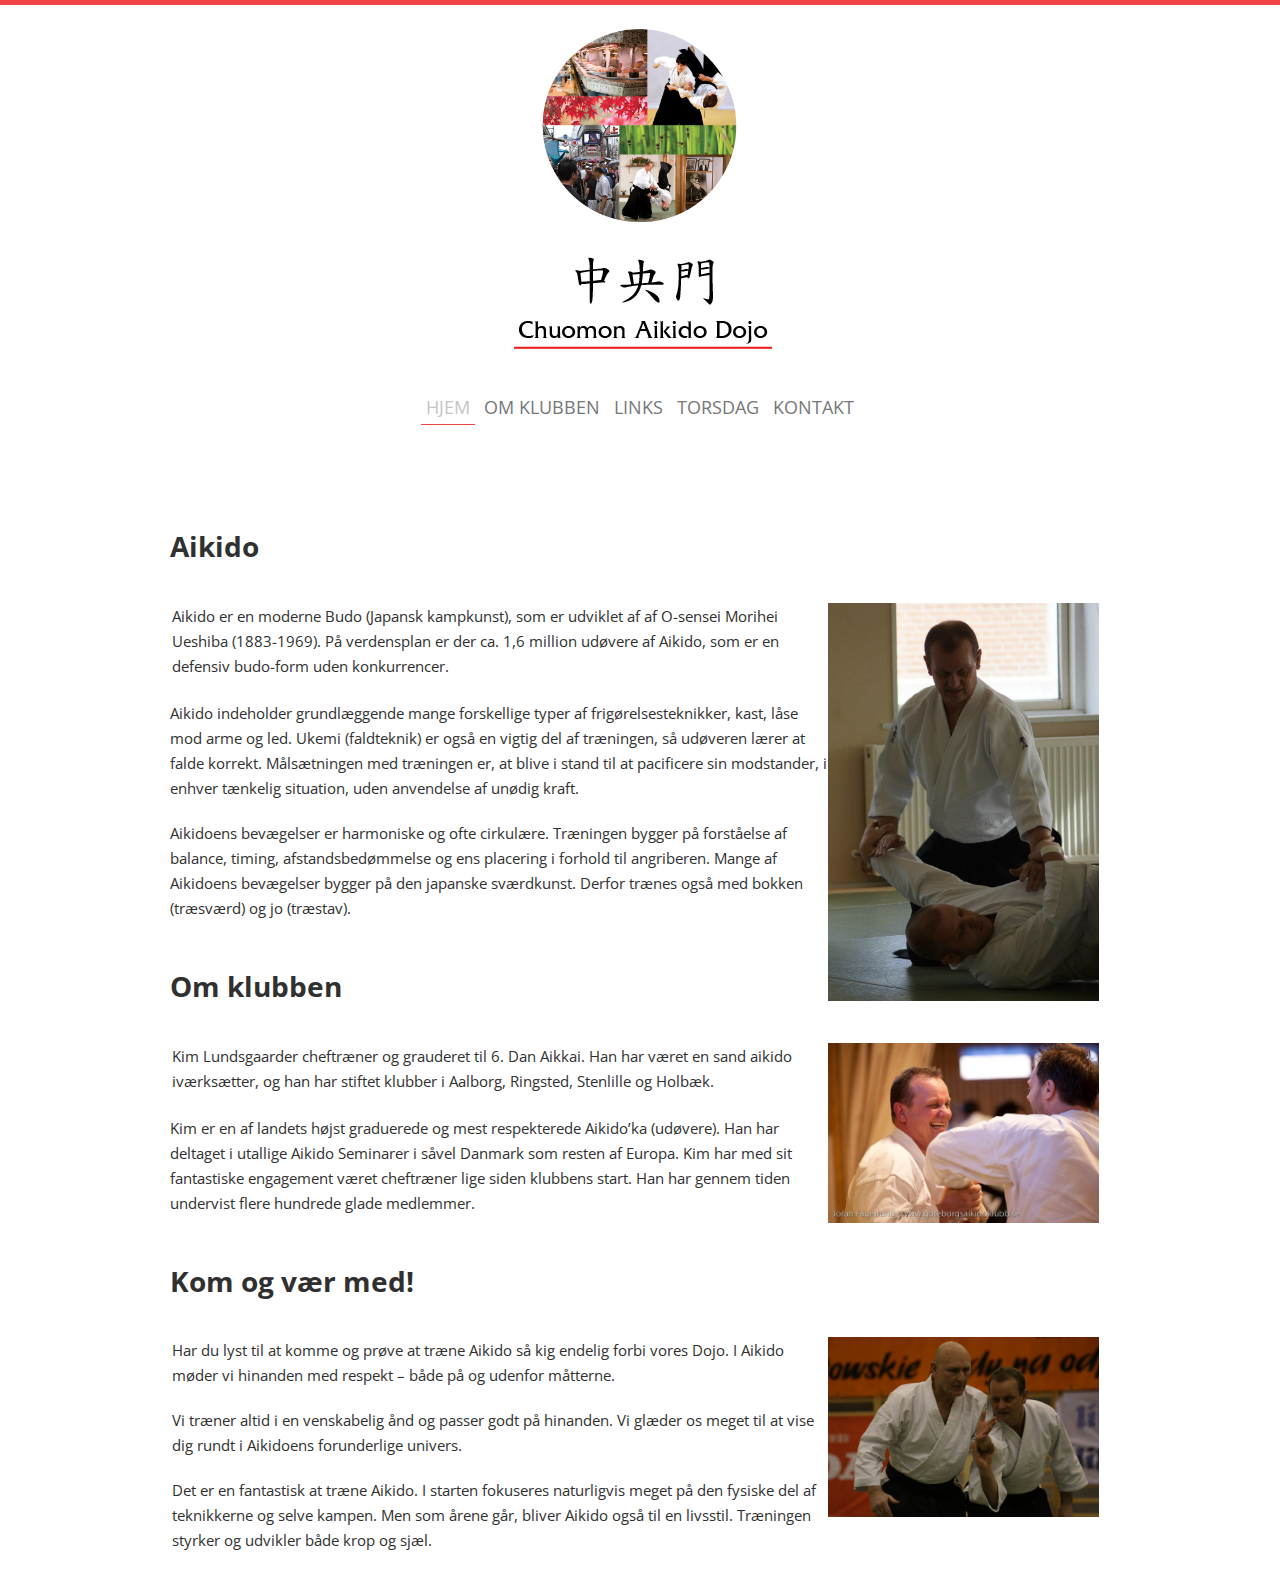
<file: index.html>
﻿<!DOCTYPE html>
<html>
  <head>

    <meta charset="utf-8">
    <meta content="" name="description">
    <meta content="width=device-width, initial-scale=1" name="viewport">
    <title>Velkommen til Choumon Aikido Dojo Holbæk</title>

    <link type="text/css" rel="stylesheet" href="https://fonts.googleapis.com/css?family=Open+Sans:400italic,400,300,600,700">
    <link type="text/css" rel="stylesheet" href="https://fonts.googleapis.com/css?family=Open+Sans+Condensed:300">

    <!-- Latest compiled and minified CSS -->
    <link rel="stylesheet" href="https://maxcdn.bootstrapcdn.com/bootstrap/3.2.0/css/bootstrap.min.css">
    <link href="https://maxcdn.bootstrapcdn.com/font-awesome/4.2.0/css/font-awesome.min.css" rel="stylesheet">

    <link href="style.css" rel="stylesheet"/>
  </head>
  <body>
    <!-- HTML header -->
    <header>
      <div id="logo">
        <img src="dojo-logo.png" alt="">
      </div>
      <div id="site-heading">
        <img src="dojo-titel.png" alt=x2"">

      </div>
      <ul id="nav">
        <li class="active"><a href="index.html">Hjem</a></li>
        <li class=""><a href="omklubben.html">Om klubben</a></li>
        <li class=""><a href="links.html">Links</a></li>
        <li class=""><a href="torsdage.html">Torsdag</a></li>
        <li class=""><a href="kontakt.html">Kontakt</a></li>
      </ul>
    </header>
    <div id="main-contents">
      <div class="container">
	<div class="page-contents">
		<h1 class="page-title">Aikido</h1>
	  <div>
	    <div class="float-left">
	      <p>
		Aikido er en moderne Budo (Japansk kampkunst), som er
		udviklet af af O-sensei Morihei Ueshiba (1883-1969). På
		verdensplan er der ca. 1,6 million udøvere af Aikido, som er
		en defensiv budo-form uden konkurrencer.
	      </p>
	    </div>
	    <div class="float-right">
	      <img src="kim2.png" alt="">
	    </div>
	  </div>

	  <p>
	    Aikido indeholder grundlæggende mange forskellige typer af
	    frigørelsesteknikker, kast, låse mod arme og led. Ukemi (faldteknik)
	    er også en vigtig del af træningen, så udøveren lærer at falde
	    korrekt. Målsætningen med træningen er, at blive i stand til at
	    pacificere sin modstander, i enhver tænkelig situation, uden
	    anvendelse af unødig kraft.
	  </p>


	  <p>
	    Aikidoens bevægelser er harmoniske og ofte cirkulære. Træningen bygger på forståelse af balance, timing, afstandsbedømmelse og ens placering i forhold til angriberen. Mange af Aikidoens bevægelser bygger på den japanske sværdkunst. Derfor trænes også med bokken (træsværd) og jo (træstav).
	  </p>

          <h1 class="page-title">Om klubben</h1>
	  <div>
	    <div class="float-left">

	    <p>
	      Kim Lundsgaarder cheftræner og grauderet til 6. Dan Aikkai. Han har
	      været en sand aikido iværksætter, og han har stiftet
	      klubber i Aalborg, Ringsted, Stenlille og Holbæk.
	      </p>
	    </div>
	    <div class="float-right">
	      <img src="kim4.jpg" alt="">
	    </div>
	    <p>
	      Kim er en af landets højst graduerede og mest
	      respekterede Aikido’ka (udøvere). Han har deltaget i
	      utallige Aikido Seminarer i såvel Danmark som resten af Europa.

	      Kim har med sit fantastiske engagement været cheftræner
	      lige siden klubbens start. Han har gennem tiden
	      undervist flere hundrede glade medlemmer.
	    </p>


	  </div>
	  <h1 class="page-title">Kom og vær med!</h1>
	  <div>
	    <div>
	      <div class="float-left">
	    <p>
	      Har du lyst til at komme og prøve at træne Aikido så kig endelig forbi
	      vores Dojo. I Aikido møder vi hinanden med respekt –
	      både på og udenfor måtterne.
	    </p>

	    <p>
	      Vi træner altid i en venskabelig ånd og passer godt på
	      hinanden. Vi glæder os meget til at
	      vise dig rundt i Aikidoens forunderlige univers.
	    </p>
	    <p>
	      Det er en fantastisk at træne Aikido. I starten
	      fokuseres naturligvis meget på den fysiske del af
	      teknikkerne og selve kampen.
	      Men som årene går, bliver Aikido også til en livsstil.
	      Træningen styrker og udvikler både krop og sjæl.
	    </p>
	    </div>
	      <div class="float-right">

		<img src="kim3.jpg" alt="">
		</div>
	      </div>
	    &nbsp;
	  </div>



	</div>

      </div>

    </div>
</div>
<footer>
  <!--
  <div id="footer-quote">
    <div class="container">
      <div class="contents">
        <div class="quote-icon">
          <i class="fa fa-quote-right"></i>
        </div>
        <span class="quote-name">Walt Disney</span>
        <div class="quote-text">
          You can design and create, and build the most wonderful place in the world. But it takes <span class="colored-text">people</span> to make the dream a reality.
        </div>
      </div>
    </div>
  </div>
  <div id="bottom">
    <div class="container">
      <ul id="social-icons">
        <li><a href="#"><i class="fa fa-facebook"></i></a></li>
        <li><a href="#"><i class="fa fa-twitter"></i></a></li>
        <li><a href="#"><i class="fa fa-google-plus"></i></a></li>
        <li><a href="#"><i class="fa fa-linkedin"></i></a></li>
        <li><a href="#"><i class="fa fa-pinterest"></i></a></li>
      </ul>
    </div>
  </div>
  -->
</footer>




<script src="https://ajax.googleapis.com/ajax/libs/jquery/1.11.1/jquery.min.js"></script>
<!-- Include all compiled plugins (below), or include individual
files as needed -->
<!-- Latest compiled and minified JavaScript -->
<script src="https://maxcdn.bootstrapcdn.com/bootstrap/3.2.0/js/bootstrap.min.js"></script>

</body>
</html>
</file>
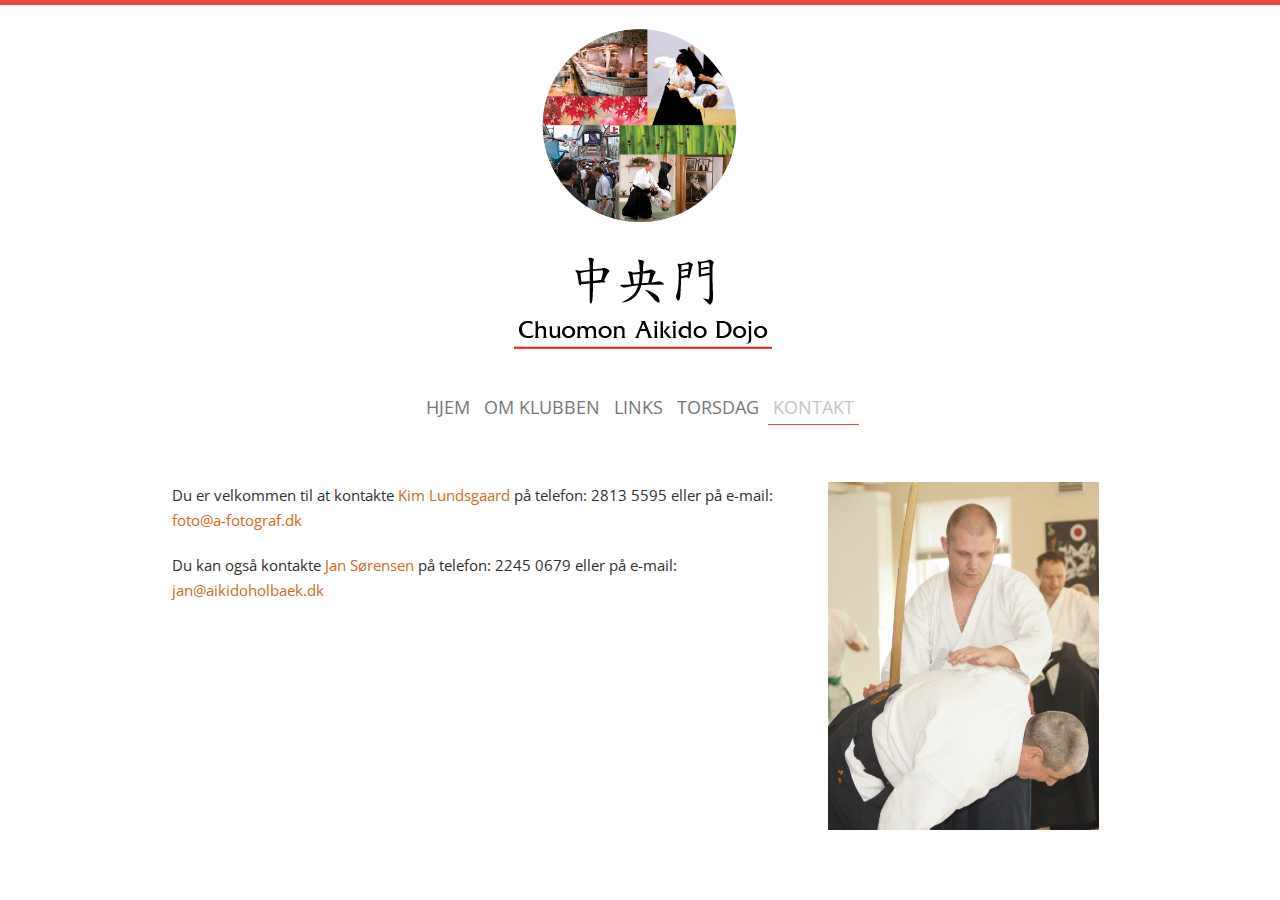
<file: kontakt.html>
<!DOCTYPE html>
<html>
  <head>
    <meta charset="utf-8">
    <meta content="" name="description">
    <meta content="width=device-width, initial-scale=1" name="viewport">
    <title>Velkommen til Choumon Aikido Dojo Holbæk</title>

    <link type="text/css" rel="stylesheet" href="https://fonts.googleapis.com/css?family=Open+Sans:400italic,400,300,600,700">
    <link type="text/css" rel="stylesheet" href="https://fonts.googleapis.com/css?family=Open+Sans+Condensed:300">

    <!-- Latest compiled and minified CSS -->
    <link rel="stylesheet" href="https://maxcdn.bootstrapcdn.com/bootstrap/3.2.0/css/bootstrap.min.css">


    <link href="https://maxcdn.bootstrapcdn.com/font-awesome/4.2.0/css/font-awesome.min.css" rel="stylesheet">



    <link href="style.css" rel="stylesheet"/>
  </head>
  <body>
    <!-- HTML header -->
    <header>
      <div id="logo">
        <img src="dojo-logo.png" alt="">
      </div>
      <div id="site-heading">
        <img src="dojo-titel.png" alt=x2"">

      </div>
      <ul id="nav">
        <li class=""><a href="index.html">Hjem</a></li>
        <li class=""><a href="omklubben.html">Om klubben</a></li>
        <li class=""><a href="links.html">Links</a></li>
        <li class=""><a href="torsdage.html">Torsdag</a></li>
        <li class="active"><a class="active" href="kontakt.html">Kontakt</a></li>
      </ul>
    </header>
    <div id="main-contents">
      <div class="container">
	<div class="page-contents">
	  <div>
	    <div class="float-left">
	  <p>
	    Du er velkommen til at kontakte <a href="mailto:foto@a-fotograf.dk">Kim Lundsgaard</a> på telefon:
	    2813 5595  eller på e-mail: <a href="mailto:foto@a-fotograf.dk">foto@a-fotograf.dk</a>
	    </p>

	  <p>
	    Du kan også kontakte <a href="mailto:jan@aikidoholbaek.dk">Jan Sørensen</a> på telefon: 2245 0679 eller på
	    e-mail: <a href="mailto:jan@aikidoholbaek.dk">jan@aikidoholbaek.dk</a>
	  </p>
	  </div>
	    <div class="float-right">
	      <img src="lch2.png"/>
	      </div>
	      </div>

	    &nbsp;
	</div>





	</div>

      </div>

    </div>
</div>
<footer>
  <!--
  <div id="footer-quote">
    <div class="container">
      <div class="contents">
        <div class="quote-icon">
          <i class="fa fa-quote-right"></i>
        </div>
        <span class="quote-name">Walt Disney</span>
        <div class="quote-text">
          You can design and create, and build the most wonderful place in the world. But it takes <span class="colored-text">people</span> to make the dream a reality.
        </div>
      </div>
    </div>
  </div>
  <div id="bottom">
    <div class="container">
      <ul id="social-icons">
        <li><a href="#"><i class="fa fa-facebook"></i></a></li>
        <li><a href="#"><i class="fa fa-twitter"></i></a></li>
        <li><a href="#"><i class="fa fa-google-plus"></i></a></li>
        <li><a href="#"><i class="fa fa-linkedin"></i></a></li>
        <li><a href="#"><i class="fa fa-pinterest"></i></a></li>
      </ul>
    </div>
  </div>
  -->
</footer>




<script src="https://ajax.googleapis.com/ajax/libs/jquery/1.11.1/jquery.min.js"></script>
<!-- Include all compiled plugins (below), or include individual
files as needed -->
<!-- Latest compiled and minified JavaScript -->
<script src="https://maxcdn.bootstrapcdn.com/bootstrap/3.2.0/js/bootstrap.min.js"></script>

</body>
</html>
</file>
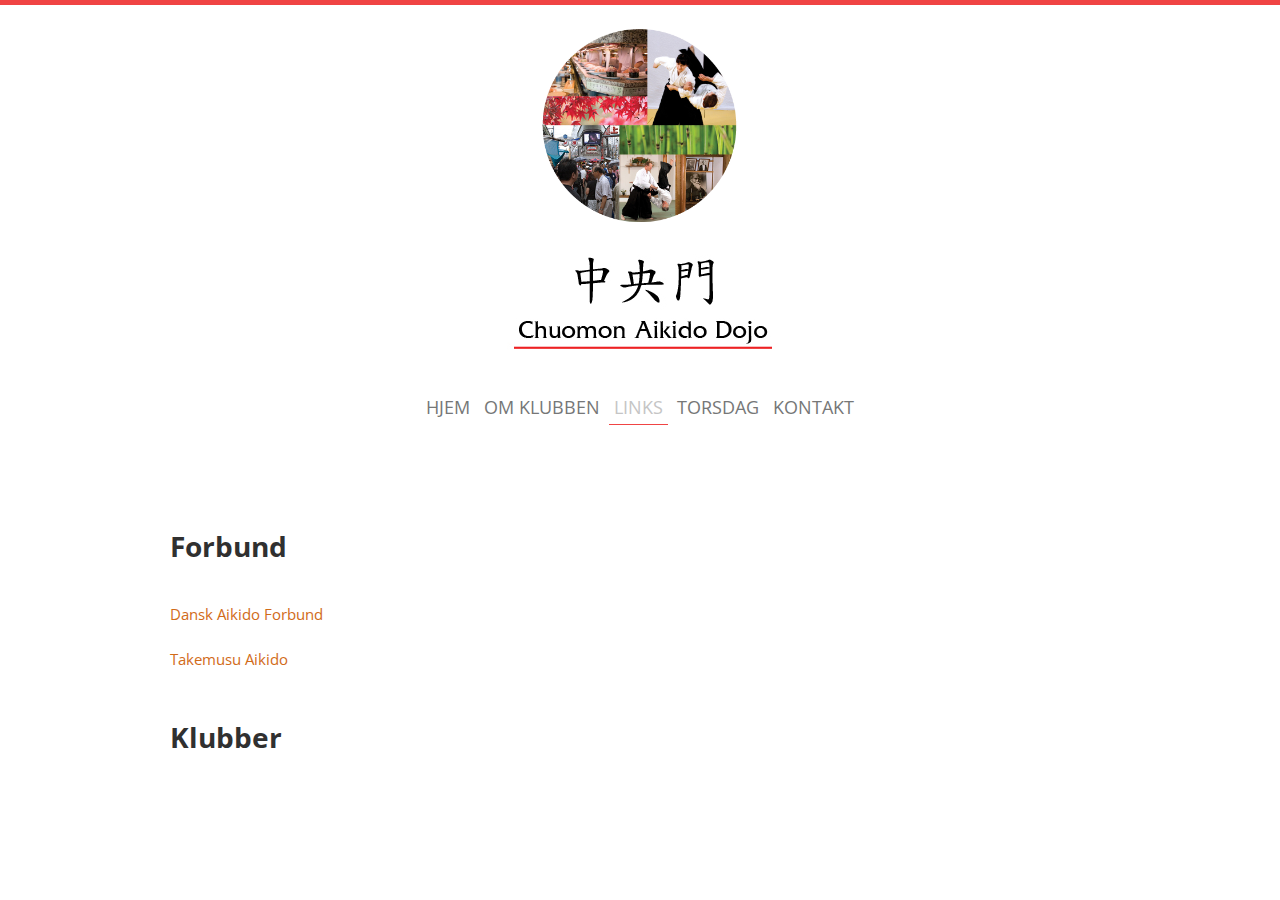
<file: links.html>
<!DOCTYPE html>
<html>
  <head>
    <meta charset="utf-8">
    <meta content="" name="description">
    <meta content="width=device-width, initial-scale=1" name="viewport">
    <title>Velkommen til Choumon Aikido Dojo Holbæk</title>

    <link type="text/css" rel="stylesheet" href="https://fonts.googleapis.com/css?family=Open+Sans:400italic,400,300,600,700">
    <link type="text/css" rel="stylesheet" href="https://fonts.googleapis.com/css?family=Open+Sans+Condensed:300">

    <!-- Latest compiled and minified CSS -->
    <link rel="stylesheet" href="https://maxcdn.bootstrapcdn.com/bootstrap/3.2.0/css/bootstrap.min.css">


    <link href="https://maxcdn.bootstrapcdn.com/font-awesome/4.2.0/css/font-awesome.min.css" rel="stylesheet">



    <link href="style.css" rel="stylesheet"/>
  </head>
  <body>
    <!-- HTML header -->
    <header>
      <div id="logo">
        <img src="dojo-logo.png" alt="">
      </div>
      <div id="site-heading">
        <img src="dojo-titel.png" alt=x2"">

      </div>
      <ul id="nav">
        <li class=""><a href="index.html">Hjem</a></li>
        <li class=""><a href="omklubben.html">Om klubben</a></li>
        <li class="active"><a href="links.html">Links</a></li>
        <li class=""><a href="torsdage.html">Torsdag</a></li>
        <li class=""><a href="kontakt.html">Kontakt</a></li>
      </ul>
    </header>
    <div id="main-contents">
      <div class="container">
	<div class="page-contents">
	  <h2 class="page-title">Forbund</h2>
	  <p>
	    <a href="http://aikidoforbund.dk/velkommen">Dansk Aikido Forbund</a>
	  </p>
	  <p>
	    <a href="http://takemusu.dk">Takemusu Aikido</a>
	  </p>
	  <h2 class="page-title">Klubber</h2>


	    &nbsp;
	</div>





	</div>

      </div>

    </div>
</div>
<footer>
  <!--
  <div id="footer-quote">
    <div class="container">
      <div class="contents">
        <div class="quote-icon">
          <i class="fa fa-quote-right"></i>
        </div>
        <span class="quote-name">Walt Disney</span>
        <div class="quote-text">
          You can design and create, and build the most wonderful place in the world. But it takes <span class="colored-text">people</span> to make the dream a reality.
        </div>
      </div>
    </div>
  </div>
  <div id="bottom">
    <div class="container">
      <ul id="social-icons">
        <li><a href="#"><i class="fa fa-facebook"></i></a></li>
        <li><a href="#"><i class="fa fa-twitter"></i></a></li>
        <li><a href="#"><i class="fa fa-google-plus"></i></a></li>
        <li><a href="#"><i class="fa fa-linkedin"></i></a></li>
        <li><a href="#"><i class="fa fa-pinterest"></i></a></li>
      </ul>
    </div>
  </div>
  -->
</footer>




<script src="https://ajax.googleapis.com/ajax/libs/jquery/1.11.1/jquery.min.js"></script>
<!-- Include all compiled plugins (below), or include individual
files as needed -->
<!-- Latest compiled and minified JavaScript -->
<script src="https://maxcdn.bootstrapcdn.com/bootstrap/3.2.0/js/bootstrap.min.js"></script>

</body>
</html>
</file>
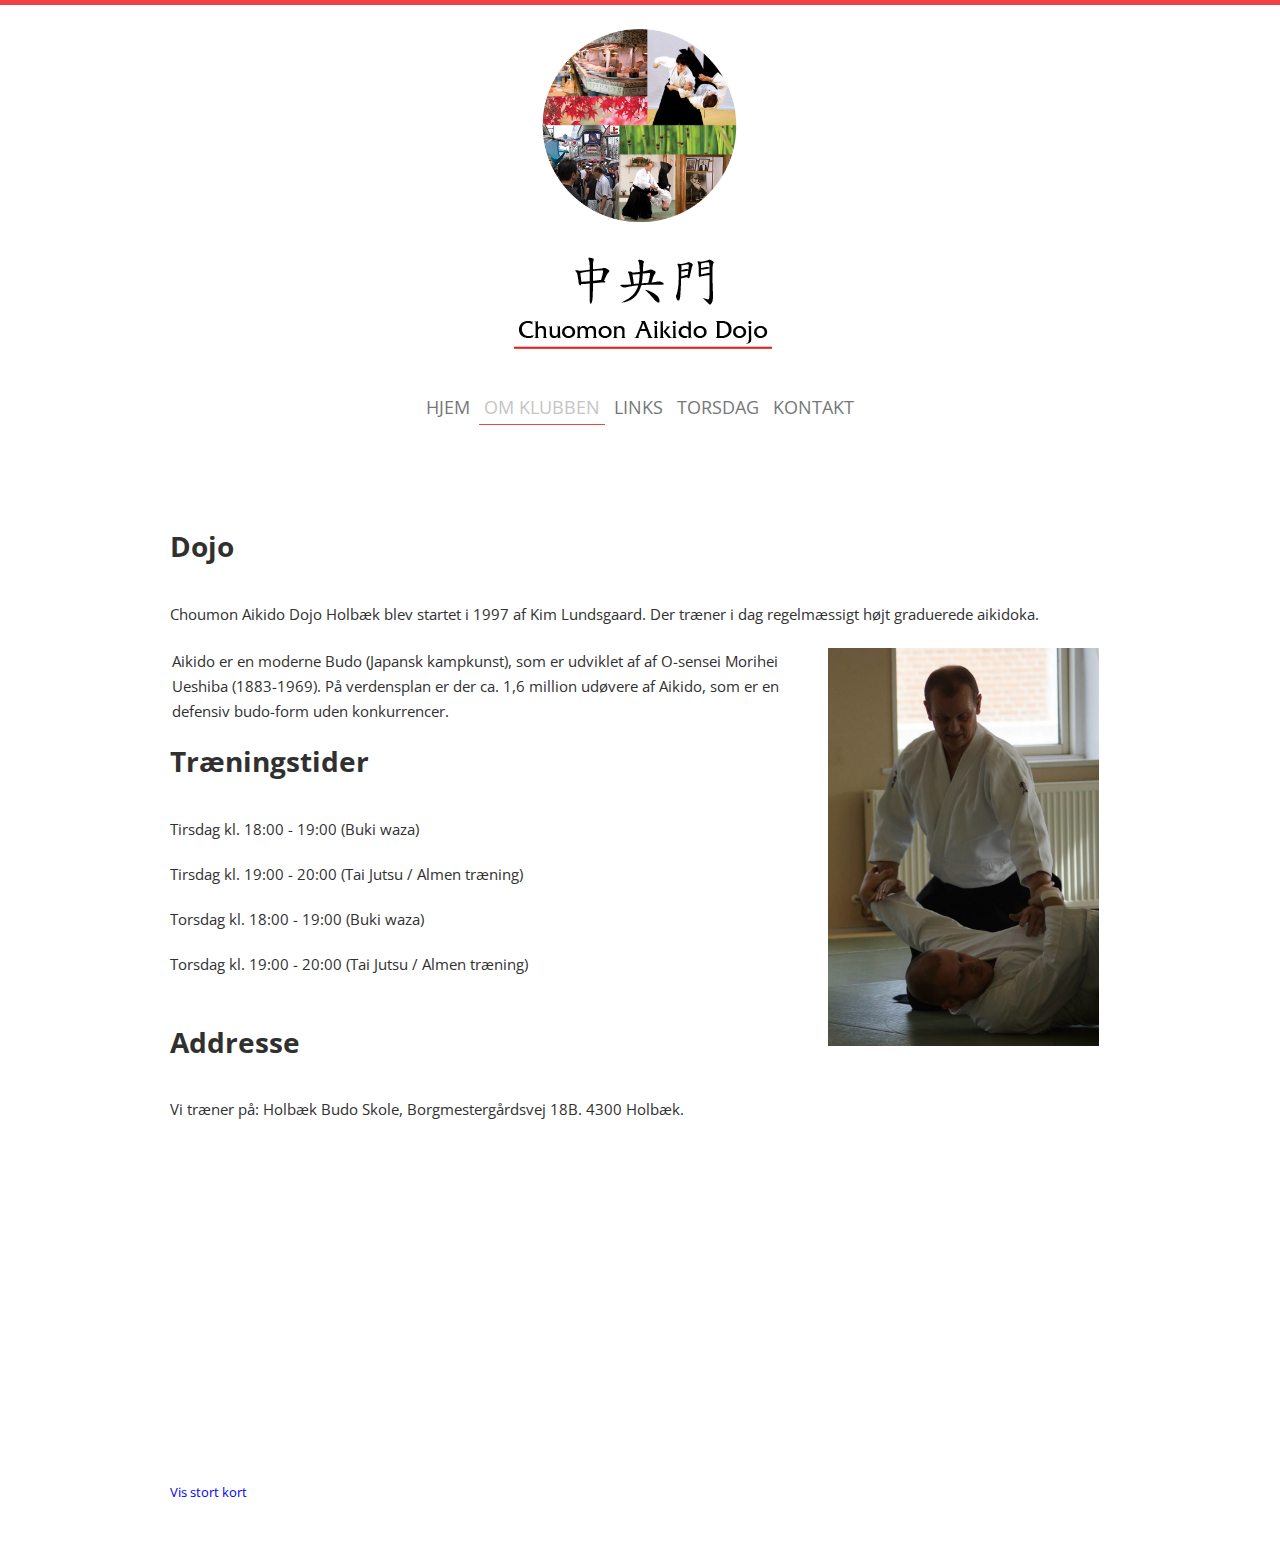
<file: omklubben.html>
<!DOCTYPE html>
<html>
  <head>
    <meta charset="utf-8">
    <meta content="" name="description">
    <meta content="width=device-width, initial-scale=1" name="viewport">
    <title>Velkommen til Choumon Aikido Dojo Holbæk</title>

    <link type="text/css" rel="stylesheet" href="https://fonts.googleapis.com/css?family=Open+Sans:400italic,400,300,600,700">
    <link type="text/css" rel="stylesheet" href="https://fonts.googleapis.com/css?family=Open+Sans+Condensed:300">

    <!-- Latest compiled and minified CSS -->
    <link rel="stylesheet" href="https://maxcdn.bootstrapcdn.com/bootstrap/3.2.0/css/bootstrap.min.css">

    <link href="https://maxcdn.bootstrapcdn.com/font-awesome/4.2.0/css/font-awesome.min.css" rel="stylesheet">

    <link href="style.css" rel="stylesheet"/>
  </head>
  <body>
    <!-- HTML header -->
    <header>
      <div id="logo">
        <img src="dojo-logo.png" alt="">
      </div>
      <div id="site-heading">
        <img src="dojo-titel.png" alt=x2"">

      </div>
      <ul id="nav">
        <li class=""><a href="index.html">Hjem</a></li>
        <li class="active"><a href="omklubben.html">Om klubben</a></li>
        <li class=""><a href="links.html">Links</a></li>
        <li class=""><a href="torsdage.html">Torsdag</a></li>
        <li class=""><a href="kontakt.html">Kontakt</a></li>
      </ul>
    </header>
    <div id="main-contents">
      <div class="container">
	<div class="page-contents">
          <h1 class="page-title">Dojo</h1>
	  <p>
	    Choumon Aikido Dojo Holbæk blev startet i 1997 af Kim
	    Lundsgaard. Der træner i dag regelmæssigt højt graduerede
	    aikidoka.
	    </p>


	  <div>
	    <div class="float-left">
	      <p>
		Aikido er en moderne Budo (Japansk kampkunst), som er
		udviklet af af O-sensei Morihei Ueshiba (1883-1969). På
		verdensplan er der ca. 1,6 million udøvere af Aikido, som er
		en defensiv budo-form uden konkurrencer.
	      </p>
	    </div>
	    <div class="float-right">
	      <img src="kim2.png" alt="">
	    </div>
	  </div>

          <h1 class="page-title">Træningstider</h1>
	  <p>
	    Tirsdag kl. 18:00 - 19:00 (Buki waza)
	  </p>
	  <p>
	    Tirsdag kl. 19:00 - 20:00 (Tai Jutsu / Almen træning)
	  </p>
	  <p>
	    Torsdag kl. 18:00 - 19:00 (Buki waza)
	  </p>
	  <p>
	    Torsdag kl. 19:00 - 20:00 (Tai Jutsu / Almen træning)
	  </p>
	  <h1  class="page-title">Addresse</h1>
	  Vi træner på:
	  Holbæk Budo Skole, Borgmestergårdsvej 18B. 4300 Holbæk.

	  <iframe width="425" height="350" frameborder="0" scrolling="no" marginheight="0" marginwidth="0" src="http://maps.google.dk/maps?f=q&amp;source=s_q&amp;hl=da&amp;geocode=&amp;q=Borgmesterg%C3%A5rdsvej+18B.+4300+Holb%C3%A6k.&amp;sll=55.712148,11.721768&amp;sspn=0.021469,0.052314&amp;ie=UTF8&amp;hq=&amp;hnear=Borgmesterg%C3%A5rdsvej+18,+4300,+Holb%C3%A6k&amp;ll=55.715073,11.725674&amp;spn=0.021471,0.052314&amp;z=14&amp;output=embed"></iframe><br /><small><a href="http://maps.google.dk/maps?f=q&amp;source=embed&amp;hl=da&amp;geocode=&amp;q=Borgmesterg%C3%A5rdsvej+18B.+4300+Holb%C3%A6k.&amp;sll=55.712148,11.721768&amp;sspn=0.021469,0.052314&amp;ie=UTF8&amp;hq=&amp;hnear=Borgmesterg%C3%A5rdsvej+18,+4300,+Holb%C3%A6k&amp;ll=55.715073,11.725674&amp;spn=0.021471,0.052314&amp;z=14" style="color:#0000FF;text-align:left">Vis stort kort</a></small>



	    &nbsp;
	</div>





	</div>

      </div>

    </div>
</div>
<footer>
  <!--
  <div id="footer-quote">
    <div class="container">
      <div class="contents">
        <div class="quote-icon">
          <i class="fa fa-quote-right"></i>
        </div>
        <span class="quote-name">Walt Disney</span>
        <div class="quote-text">
          You can design and create, and build the most wonderful place in the world. But it takes <span class="colored-text">people</span> to make the dream a reality.
        </div>
      </div>
    </div>
  </div>
  <div id="bottom">
    <div class="container">
      <ul id="social-icons">
        <li><a href="#"><i class="fa fa-facebook"></i></a></li>
        <li><a href="#"><i class="fa fa-twitter"></i></a></li>
        <li><a href="#"><i class="fa fa-google-plus"></i></a></li>
        <li><a href="#"><i class="fa fa-linkedin"></i></a></li>
        <li><a href="#"><i class="fa fa-pinterest"></i></a></li>
      </ul>
    </div>
  </div>
  -->
</footer>




<script src="https://ajax.googleapis.com/ajax/libs/jquery/1.11.1/jquery.min.js"></script>
<!-- Include all compiled plugins (below), or include individual
files as needed -->
<!-- Latest compiled and minified JavaScript -->
<script src="https://maxcdn.bootstrapcdn.com/bootstrap/3.2.0/js/bootstrap.min.js"></script>

</body>
</html>
</file>
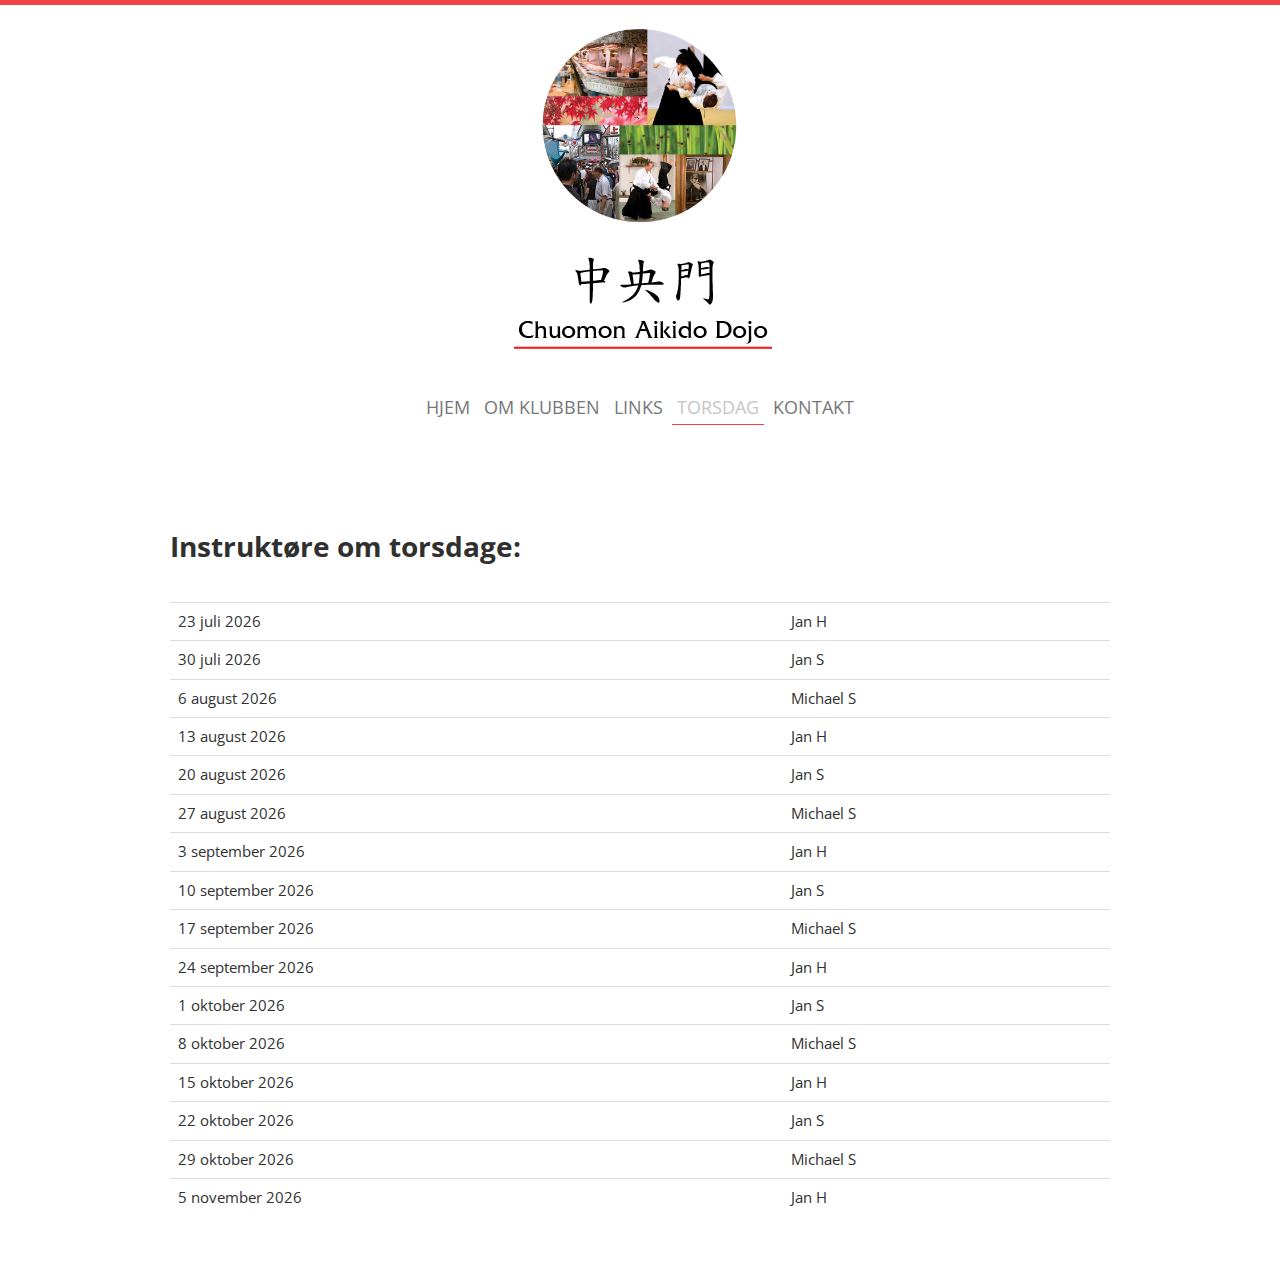
<file: torsdage.html>
<!DOCTYPE html>
<html>
  <head>
    <meta charset="utf-8">
    <meta content="" name="description">
    <meta content="width=device-width, initial-scale=1" name="viewport">
    <title>Velkommen til Choumon Aikido Dojo Holbæk</title>

    <link type="text/css" rel="stylesheet" href="https://fonts.googleapis.com/css?family=Open+Sans:400italic,400,300,600,700">
    <link type="text/css" rel="stylesheet" href="https://fonts.googleapis.com/css?family=Open+Sans+Condensed:300">

    <!-- Latest compiled and minified CSS -->
    <link rel="stylesheet" href="https://maxcdn.bootstrapcdn.com/bootstrap/3.2.0/css/bootstrap.min.css">

    <link href="https://maxcdn.bootstrapcdn.com/font-awesome/4.2.0/css/font-awesome.min.css" rel="stylesheet">
    <script src="https://ajax.googleapis.com/ajax/libs/jquery/1.11.1/jquery.min.js"></script>

    <script src="moment-with-locales.js"></script>

        <!-- Google Analytics -->
    <script>
      (function(i,s,o,g,r,a,m){i['GoogleAnalyticsObject']=r;i[r]=i[r]||function(){
      (i[r].q=i[r].q||[]).push(arguments)},i[r].l=1*new Date();a=s.createElement(o),
      m=s.getElementsByTagName(o)[0];a.async=1;a.src=g;m.parentNode.insertBefore(a,m)
      })(window,document,'script','//www.google-analytics.com/analytics.js','ga');

      ga('create', 'UA-15865672-2', 'auto');
      ga('send', 'pageview');

    </script>
    <!-- End Google Analytics -->

        <script>

function getTeacherFromDate(now) {
    var teachers = ['Jan H','Jan S','Michael S'];
    //  var startDate = new Date(2015,0,1);
    var startDate = new Date(2019,9,2); // Must be a monday
    var days   = Math.floor((now - startDate)/1000/60/60/24);
    var weeks  = Math.floor(days / 7);

    // Figure out start index
    var remainder = weeks % teachers.length;
    var teacherIndex = 0;
    if (remainder === 0) {
    teacherIndex = teachers.length - 1;

    } else {
    teacherIndex = remainder - 1;
    }

    return teachers[teacherIndex]

}


$(document).ready(function(){
    moment.locale("da");
    //var startDate = new Date(2014,10,27);

    var tbl = "<TABLE class=\"table table-hover\">";


    for (i = 4; i <= (16*7); i= i + 7 ) {
    var now = moment().isoWeekday(i)
    tbl += "<TR><TD>" + now.format("D MMMM YYYY") + "</TD><TD>" + getTeacherFromDate(now.toDate()) + "</TD></TR>";

    }

    tbl += "</TABLE>";

    $("#torsdag").html(tbl);


});

</script>




    <link href="style.css" rel="stylesheet"/>
  </head>
  <body>
    <!-- HTML header -->
    <header>
      <div id="logo">
        <img src="dojo-logo.png" alt="">
      </div>
      <div id="site-heading">
        <img src="dojo-titel.png" alt=x2"">

      </div>
      <ul id="nav">
        <li class=""><a href="index.html">Hjem</a></li>
        <li class=""><a href="omklubben.html">Om klubben</a></li>
        <li class=""><a href="links.html">Links</a></li>
        <li class="active"><a href="torsdage.html">Torsdag</a></li>
        <li class=""><a href="kontakt.html">Kontakt</a></li>
      </ul>
    </header>
    <div id="main-contents">
      <div class="container">
    <div class="page-contents">
      <h1 class="page-title">
        Instruktøre om torsdage:
      </h1>
      <div id="torsdag"/>
      <!--
      <table class="table table-hover">
        <tbody>
          <tr>
        <td>25. September 2014</td>
        <td>Finn</td>
          </tr>
          <tr>
        <td>2. Oktober 2014</td>
        <td>Michael</td>
          </tr>
          <tr>
        <td>9. Oktober 2014</td>
        <td>Jan</td>
          </tr>
          <tr>
        <td>16. Oktober 2014</td>
        <td>Lars </td>
          </tr>
          <tr>
        <td>23. Oktober 2014</td>
        <td>David</td>
          </tr>
          <tr>
        <td>30. Oktober 2014</td>
        <td>Finn</td>
          </tr>
          <tr>
        <td>6. November 2014</td>
        <td>Michael</td>
          </tr>
          <tr>
        <td>13. November 2014</td>
        <td>Jan</td>
          </tr>
          <tr>
        <td>20. November 2014</td>
        <td>Lars</td>
          </tr>
          <tr>
        <td>27. November 2014</td>
        <td>David</td>
          </tr>
          <tr>
        <td>4. December 2014</td>
        <td>Finn</td>
          </tr>
          <tr>
        <td>11. December 2014</td>
        <td>Michael</td>
          </tr>
          <tr>
        <td>18. December 2014</td>
        <td>Jan</td>
          </tr>
          <tr>
        <td>25. December 2014</td>
        <td>Lars</td>
          </tr>
          <tr>
        <td>1. Januar 2015</td>
        <td>David</td>
          </tr>
        </tbody>
      </table>
      -->


      &nbsp;
    </div>





      </div>

    </div>

</div>
</div>
<footer>
  <!--
      <div id="footer-quote">
    <div class="container">
      <div class="contents">
            <div class="quote-icon">
              <i class="fa fa-quote-right"></i>
            </div>
            <span class="quote-name">Walt Disney</span>
            <div class="quote-text">
              You can design and create, and build the most wonderful place in the world. But it takes <span class="colored-text">people</span> to make the dream a reality.
            </div>
      </div>
    </div>
      </div>
      <div id="bottom">
    <div class="container">
      <ul id="social-icons">
            <li><a href="#"><i class="fa fa-facebook"></i></a></li>
            <li><a href="#"><i class="fa fa-twitter"></i></a></li>
            <li><a href="#"><i class="fa fa-google-plus"></i></a></li>
            <li><a href="#"><i class="fa fa-linkedin"></i></a></li>
            <li><a href="#"><i class="fa fa-pinterest"></i></a></li>
      </ul>
      <div id="copyright">&copy; COPYRIGHT 2014 @owwwlab.  ALL RIGHTS RESERVED</div>
      <a id="home-circle" href="http://owwwlab.com/azee"><i class="fa fa-home"></i></a>
    </div>
      </div>
      -->
</footer>




<!-- Include all compiled plugins (below), or include individual
     files as needed -->
<!-- Latest compiled and minified JavaScript -->
<script src="https://maxcdn.bootstrapcdn.com/bootstrap/3.2.0/js/bootstrap.min.js"></script>

</body>
</html>
</file>
<file: style.css>
body {
    color: #303030;
    font-family: "Open Sans","sans-serif";
    font-size: 15px;
    font-weight: 400;
    line-height: 25px;
}
a {
    color: #d16b19;
    text-decoration: none;
}
a:hover, a:focus {
    color: #303030;
    text-decoration: none;
}
.post-item .post-body a:hover, .page-contents a:hover {
    color: #838383;
}
p {
    margin-bottom: 20px;
}
#underline {

    border-bottom: 1px solid #f04444;
}
h1 {
    font-size: 29px;
}
h2 {
    font-size: 24px;
}
h3 {
    font-size: 19px;
}
h4 {
    font-size: 15px;
}
header {
    background: #FFFFFF repeat scroll 0 0 #FFFFFF;
    border-top: 5px solid #F04444;
    overflow: hidden;
    padding: 20px 0 20px;
    position: relative;
    text-align: center;
}
#logo {
    height: 200px;
    margin: 0 auto 20px;
    width: 200px;
}
#logo img {
    border-radius: 50%;
    width: 100%;
}
#site-heading .title {
    color: #838383;
    font-size: 20px;
    font-weight: 700;
    margin: 0 0 5px;
}
#site-heading .subtitle {
    color: #303030;
    font-size: 12px;
    font-weight: 300;
    margin: 0 0 35px;
    text-transform: uppercase;
}
#nav {
    list-style: outside none none;
    margin-top: 40px;
    padding: 0;
}
#nav li {
    display: inline-block;
}
#nav li a {
    color: #767777;
    font-family: "Open Sans Condensed";
    font-size: 18px;
    margin-right: 12px;
    padding: 5px;
    text-transform: uppercase;
    transition: all 0.25s ease 0s;
}
#nav li a:last-child {
    margin-right: 0;
}
#nav li a:hover, #nav li a:focus, #nav li.active a {
    color: #c5c5c5;
    border-bottom: 1px solid #F04444;
}


.social-icons {
    list-style: outside none none;
    margin: 0 0 5px;
    padding: 0;
}
.social-icons li {
    display: inline-block;
    padding-right: 10px;
}
.social-icons li:last-child {
    padding: 0;
}
.social-icons li a {
    color: #c1c1c1;
    font-size: 20px;
}
.social-icons li a:hover, .social-icons li a:focus {
    color: #c1c1c1;
}
#copyright {
    color: #444;
    font-size: 10px;
    text-transform: uppercase;
}
#contact-wrapper {
    background: none repeat scroll 0 0 #222222;
    height: 100%;
    left: 0;
    position: absolute;
    top: 100%;
    width: 100%;
    z-index: 10;
}
#contact-content {
    color: #d16b19;
    padding: 122px 40px;
    text-align: center;
}
#contact-wrapper .contact-icon {
    font-size: 42px;
    margin-bottom: 30px;
}
#contact-list {
    list-style: outside none none;
    margin: 0;
    padding: 0;
}
#contact-list li {
    display: inline-block;
    margin-right: 20px;
}
#contact-wrapper .separator {
    font-size: 28px;
}
#contact-list li a {
    font-family: "Open Sans Condensed";
    font-size: 30px;
}
#contact-close {
    bottom: 20px;
    color: #474747;
    display: block;
    font-size: 25px;
    left: 50%;
    margin-left: -15px;
    padding: 5px;
    position: absolute;
}
#contact-wrapper a {
    transition: all 0.25s ease 0s;
}
#contact-wrapper a:hover {
    color: #ccc;
}
#main-contents {
    background-color: #fff;
    padding-top: 20px;
}
.page-contents {
    background: none repeat scroll 0 0 #ffffff;
    margin-bottom: 50px;
    padding-left: 100px;
    padding-top: 10px;
    padding-right: 100px;
}
.page-contents .first-elem {
    margin-top: 0;
}
.page-title {
    font-size: 28px;
    font-weight: 700;
    margin: 50px 0 40px;
}
.page-subtitle {
    color: #838383;
    font-size: 14px;
    margin-top: 0;
    position: relative;
    top: -28px;
}
.page-contents img {
    max-width: 100%;
}
.post-item {
    background: none repeat scroll 0 0 #f5f5f5;
    border-bottom: 2px solid #d16b19;
    margin-bottom: 50px;
    padding: 100px;
}
.post-item .post-header img {
    width: 100%;
}
.post-item .post-header .video-wrapper {
    height: 0;
    padding-bottom: 56.25%;
    padding-top: 25px;
    position: relative;
}
.post-item .post-header .video-wrapper iframe {
    height: 100%;
    left: 0;
    position: absolute;
    top: 0;
    width: 100%;
}
.post-item .post-header .audio-wrapper iframe {
    width: 100%;
}
.post-item.quote-post {
    padding: 0;
}
.post-item .quote-wrapper {
    overflow: hidden;
    position: relative;
}
.post-item .quote-wrapper img {
    left: 0;
    position: absolute;
    top: 0;
    width: 100%;
}
.post-item .quote-wrapper .overlay {
    background: none repeat scroll 0 0 rgba(209, 107, 25, 0.95);
    color: #434343;
    height: 100%;
    position: relative;
    width: 100%;
}
.post-item .quote-wrapper .overlay {
    padding: 50px 80px 50px 100px;
}
.post-item .quote-wrapper .overlay i {
    float: right;
    font-size: 40px;
    opacity: 0.7;
    position: relative;
    top: 27px;
}
.post-item .quote-wrapper .overlay .name {
    display: block;
    font-size: 16px;
    font-weight: 300;
    margin-bottom: 5px;
    text-transform: uppercase;
}
.post-item .quote-wrapper .overlay .text {
    color: #fff;
    font-size: 18px;
    margin: 0;
}
.post-item .post-body {
    padding: 40px 0;
}
.post-item .post-body .meta .date {
    color: #d16b19;
    font-weight: 300;
    text-transform: uppercase;
}
.post-item .post-body .title {
    color: #404040;
    font-size: 23px;
    font-weight: 700;
    margin-bottom: 20px;
    margin-top: 10px;
}
.post-item .post-body .content {
    color: #303030;
    padding: 10px 0;
}
.post-item .post-body .content p:last-child {
    margin-bottom: 0;
}
.post-item .post-more {
    background: none repeat scroll 0 0 #fdfdfd;
    box-shadow: 0 0 1px 0 #494949;
    color: #494949;
    display: inline-block;
    float: left;
    font-size: 13px;
    padding: 7px 20px;
    transition: all 0.25s ease 0s;
}
.post-item .post-more:hover {
    background: none repeat scroll 0 0 #ddd;
}
.post-item.no-header .post-body {
    padding-top: 0;
}
#blog-pagination {
    background: none repeat scroll 0 0 #dedede;
    padding: 20px;
    text-align: center;
    width: 100%;
}
#blog-pagination ul {
    list-style: outside none none;
    margin: 0;
    padding: 0;
}
#blog-pagination ul li {
    display: inline-block;
}
#blog-pagination ul li a {
    color: #303030;
    font-size: 15px;
    padding: 10px;
}
#blog-pagination ul li a:hover {
    color: #d16b19;
}
#blog-pagination ul li a i {
    font-size: 18px;
    position: relative;
    top: 1px;
}
#blog-pagination ul .separator {
    border-left: 2px dotted #828282;
    border-right: 2px dotted #828282;
    height: 20px;
    margin: 0 10px;
    position: relative;
    top: 5px;
    width: 1px;
}
#blog-pagination ul .prev i {
    padding-right: 10px;
}
#blog-pagination ul .next i {
    padding-left: 10px;
}
.float-left {
    padding: 2px;
    width: 69%;
    float: left;
}
.float-right {
    width: 29%;
    padding: 1px;
    margin-right: 10px;
    float: right;
}

.post-socials {
    float: right;
    list-style: outside none none;
    margin: 0;
    padding: 0;
}
.post-socials li {
    display: inline-block;
    margin-right: 5px;
}
.post-socials li:last-child {
    margin-right: 0;
}
.post-socials li a {
    background: none repeat scroll 0 0 #fdfdfd;
    box-shadow: 0 0 1px 0 #494949;
    color: #494949;
    display: block;
    font-size: 16px;
    height: 39px;
    line-height: 38px;
    text-align: center;
    transition: all 0.25s ease 0s;
    width: 39px;
}
.post-socials li a:hover {
    background: none repeat scroll 0 0 #ddd;
}
.post-tags {
    float: left;
    padding-top: 8px;
}
.post-tags i {
    margin-right: 5px;
}
.post-tags .seperator:last-child {
    display: none;
}
#ptitle-list {
    list-style: outside none none;
    margin: 0;
    padding: 0;
}
#ptitle-list li {
}
#ptitle-list li a {
    color: #222;
}
#ptitle-list li .title {
    color: #636363;
    font-size: 20px;
}
#ptitle-list li .date {
    color: #F04444;
    font-size: 14px;
}
#ptitle-list li > * {
    display: inline-block;
}
#footer-quote {
    background: url("../img/parallax-bg.jpg") no-repeat fixed 50% 50% rgba(0, 0, 0, 0);
    padding: 80px 0;
    position: relative;
    text-align: center;
}
#footer-quote:after {
    background: none repeat scroll 0 0 #000;
    content: "";
    height: 100%;
    left: 0;
    opacity: 0;
    position: absolute;
    top: 0;
    width: 100%;
}
#footer-quote > .container {
    position: relative;
    z-index: 2;
}
#footer-quote .contents {
    margin: 0 auto;
    width: 80%;
}
#footer-quote .quote-icon {
    color: #d16b9;
    font-size: 38px;
    margin-bottom: 10px;
}
#footer-quote .quote-name {
    color: #dadada;
    font-size: 13px;
    font-weight: 300;
    text-transform: uppercase;
}
#footer-quote .quote-text {
    color: #dadada;
    font-size: 16px;
    margin-bottom: 20px;
    margin-top: 35px;
}
#bottom {
    background: none repeat scroll 0 0 #222222;
    padding: 100px 10% 80px;
    position: relative;
    text-align: center;
}
#social-icons {
    list-style: outside none none;
    margin: 0 0 15px;
    padding: 0;
}
#social-icons li {
    display: inline-block;
    margin-right: 7px;
}
#social-icons li:last-child {
    margin-right: 0;
}
#social-icons li a {
    color: #c1c1c1;
    font-size: 18px;
    padding: 5px;
    transition: all 0.25s ease 0s;
}
#social-icons li a:hover {
    color: #d16b19;
}
#copyright {
    color: #444;
    font-size: 12px;
    text-transform: uppercase;
}
#home-circle {
    background: none repeat scroll 0 0 #222;
    border-radius: 50%;
    color: #d16b19;
    display: block;
    font-size: 28px;
    height: 100px;
    left: 50%;
    line-height: 90px;
    margin-left: -50px;
    margin-top: -50px;
    position: absolute;
    text-align: center;
    top: 0;
    transition: all 0.25s ease 0s;
    width: 100px;
    z-index: 1;
}
#home-circle:after {
    border: 2px solid #d16b19;
    border-radius: 50%;
    content: "";
    height: 84px;
    left: 8px;
    position: absolute;
    top: 8px;
    transition: all 0.25s ease 0s;
    width: 84px;
    z-index: 0;
}
#home-circle:hover:after {
    background: none repeat scroll 0 0 #d16b19;
}
#home-circle:hover {
    color: #222;
}
#home-circle i {
    position: relative;
    z-index: 1;
}
blockquote {
    background-color: #f1f1f1;
    border-left: 4px solid #d16b19;
    color: #4d4d4d;
    font-size: 14px;
    font-weight: 300;
    margin: 20px;
    padding: 15px 20px;
}
.light-text {
    color: #969696;
    font-weight: 300;
}
.colored-text {
    color: #d16b19;
}
.highlight {
    background: none repeat scroll 0 0 #d16b19;
    color: #f3f3f3;
}
#bottom .container {
    width: auto;
}
@media screen and (max-width: 768px) {
.post-item, .page-contents {
    padding: 50px 50px 75px;
}
}
@media screen and (max-width: 480px) {
.post-item, .page-contents {
    padding: 30px 30px 75px;
}
}
</file>
